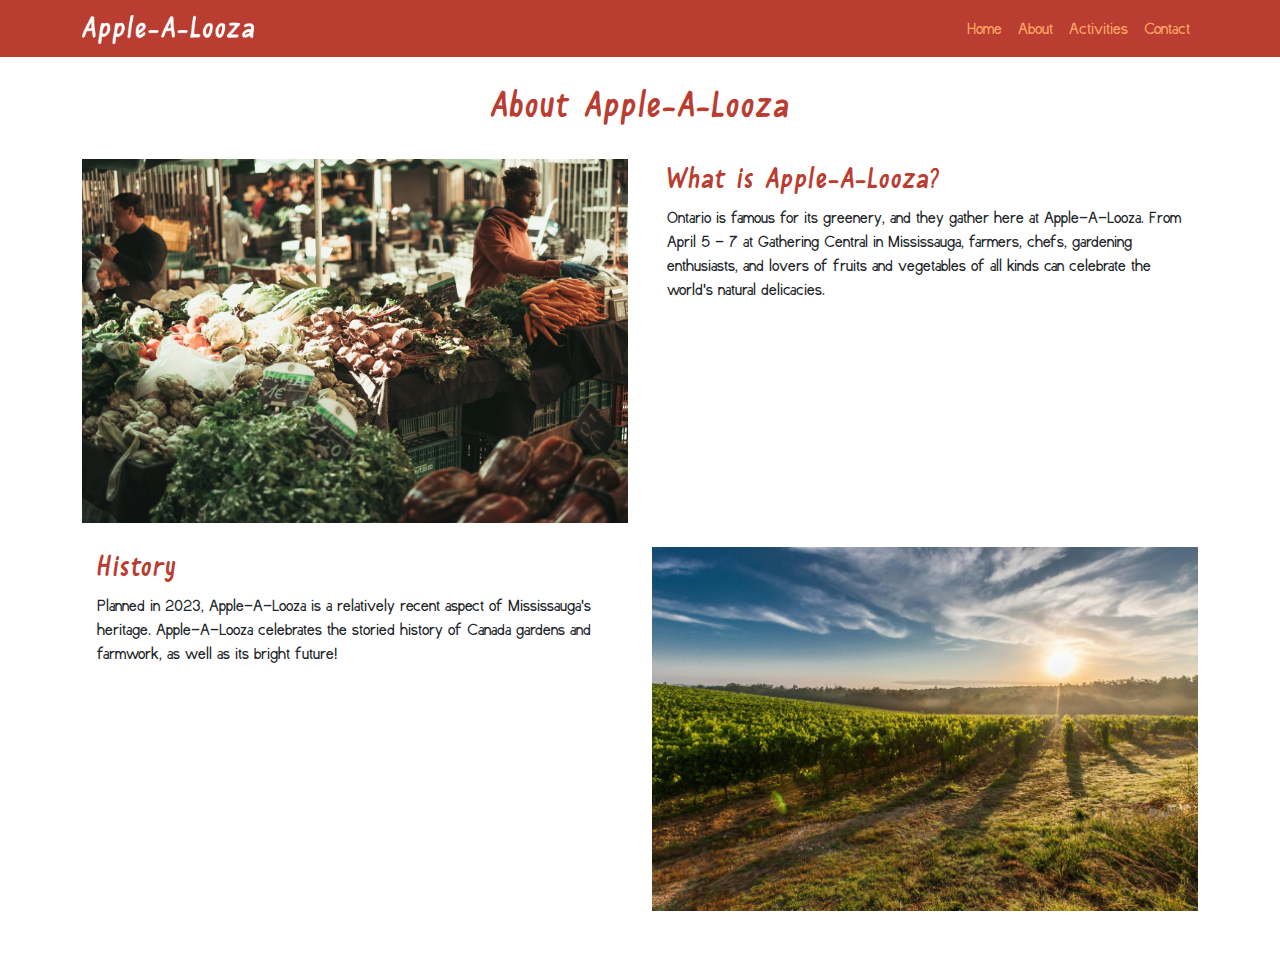
<file: about.html>
<!DOCTYPE html>
<html lang="en">
<head>
    <meta charset="UTF-8">
    <meta name="viewport" content="width=device-width, initial-scale=1">
    <title>Apple-A-Looza | About</title>
    <!-- Link to Bootstrap CSS -->
    <link href="https://cdn.jsdelivr.net/npm/bootstrap@5.0.0/dist/css/bootstrap.min.css" rel="stylesheet">
    <!-- Link to Custom Styles -->
    <link rel="stylesheet" href="styles.css">

    <!-- SEO Meta Tags -->
    <meta name="description" content="What is Apple-A-Looza? And what's it's history?">
    <meta name="keywords" content="Apple-A-Looza, Mississauga, Ontario, farmers, chefs, gardening, natural delicacies, Canada gardens, farmwork, heritage, activities, celebration">
    <meta name="author" content="Justin Lopez">
    <meta name="robots" content="index, follow">
    <meta name="og:title" content="Apple-A-Looza | About">
    <meta name="og:description" content="What is Apple-A-Looza? And what's it's history?">
    <meta name="og:image" content="pexels-anna-pou-9345619.jpg">
    <meta name="og:url" content="URL of the current page">
    <meta name="og:site_name" content="Apple-A-Looza">

    <style>
        body {
            margin-bottom: 50px; /* Adjust bottom margin */
        }

        .about-title {
            text-align: center;
        }

        .about-section {
            margin-top: 30px; /* Adjust top margin between sections */
        }

        /* Custom styles for larger screens (medium and above) */
        @media (min-width: 768px) {
            .about-textbox {
                padding: 0 15px; /* Add some padding to the text box */
            }
        }
    </style>

</head>

<body>

    <!-- Navigation -->
    <nav class="navbar navbar-expand-lg navbar-light">
        <div class="container">
            <!-- Logo on the left -->
            <a class="navbar-brand" href="#">
                <img src="images\LogoWhite.png" alt="Apple-A-Looza Logo" height="30">
            </a>
            <!-- Navbar items on the right -->
            <div class="navbar-collapse justify-content-end">
                <ul class="navbar-nav">
                    <li class="nav-item">
                        <a class="nav-link" href="index.html">Home</a>
                    </li>
                    <li class="nav-item">
                        <a class="nav-link" href="about.html">About</a>
                    </li>
                    <li class="nav-item">
                        <a class="nav-link" href="activities.html">Activities</a>
                    </li>
                    <li class="nav-item">
                        <a class="nav-link" href="contact.html">Contact</a>
                    </li>
                </ul>
            </div>
        </div>
    </nav>

    <!-- About Page Content -->
    <div class="container mt-4">
        <h1 class="about-title">About Apple-A-Looza</h1>

        <!-- First Section (Image on the Left) -->
        <div class="row about-section">
            <div class="col-md-6">
                <!-- Image for the First Section -->
                <img src="images/pexels-jo-kassis-4633292.jpg" alt="A group of people at a well-lit vegetable market in the evening." class="img-fluid">
            </div>
            <div class="col-md-6">
                <!-- Textbox with Header for the First Section -->
                <div class="about-textbox">
                    <h2>What is Apple-A-Looza?</h2>
                    <p>
                        Ontario is famous for its greenery, and they gather here at Apple-A-Looza. From April 5 - 7 at Gathering Central in Mississauga, farmers, chefs, gardening enthusiasts, and lovers of fruits and vegetables of all kinds can celebrate the world's natural delicacies.
                    </p>
                </div>
            </div>
        </div>

        <!-- Second Section (Image on the Right) -->
        <div class="row mt-4 about-section">
            <div class="col-md-6 order-md-2">
                <!-- Image for the Second Section -->
                <img src="images/pexels-pixabay-51947.jpg" alt="A crop at sunrise." class="img-fluid">
            </div>
            <div class="col-md-6">
                <!-- Textbox with Header for the Second Section -->
                <div class="about-textbox">
                    <h2>History</h2>
                    <p>
                        Planned in 2023, Apple-A-Looza is a relatively recent aspect of Mississauga's heritage. Apple-A-Looza celebrates the storied history of Canada gardens and farmwork, as well as its bright future!
                    </p>
                </div>
            </div>
        </div>
    </div>

<!-- Bootstrap JS and dependencies -->
<script src="https://cdn.jsdelivr.net/npm/@popperjs/core@2.0.8/dist/umd/popper.min.js"></script>
<script src="https://cdn.jsdelivr.net/npm/bootstrap@5.0.0/dist/js/bootstrap.min.js"></script>

</body>
</html>
</file>
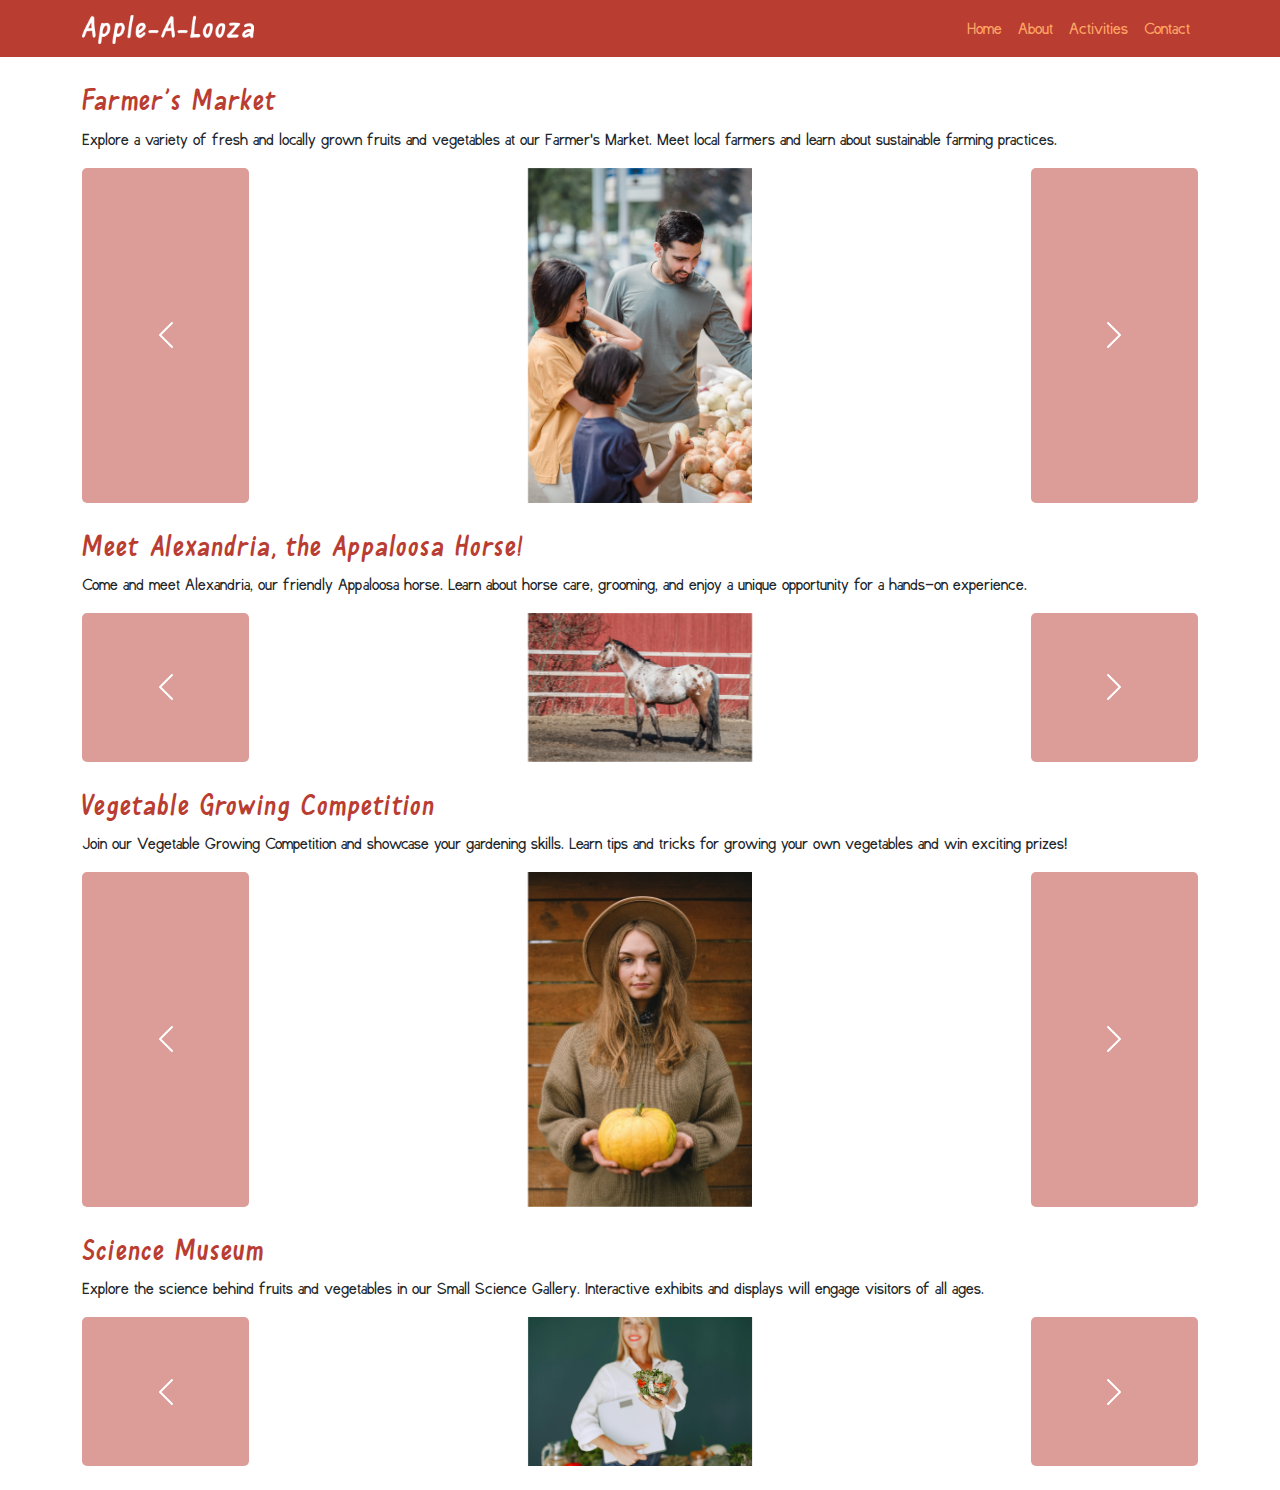
<file: activities.html>
<!DOCTYPE html>
<html lang="en">

<head>
    <meta charset="UTF-8">
    <meta name="viewport" content="width=device-width, initial-scale=1">
    <title>Apple-A-Looza | Activities</title>
    <!-- Link to Bootstrap CSS -->
    <link href="https://cdn.jsdelivr.net/npm/bootstrap@5.0.0/dist/css/bootstrap.min.css" rel="stylesheet">
    <!-- Link to Custom Styles -->
    <link rel="stylesheet" href="styles.css">

    <!-- SEO Meta Tags -->
    <meta name="description" content="Explore Apple-A-Looza's farmer's markets and science museums, and meet our horse, Alexandria!">
    <meta name="keywords" content="Apple-A-Looza, activities, Farmer's Market, Appaloosa Horse, Alexandria, Vegetable Growing Competition, Science Museum, event, celebration">
    <meta name="author" content="Justin Lopez">
    <meta name="robots" content="index, follow">
    <meta name="og:title" content="Apple-A-Looza | Activities">
    <meta name="og:description" content="Explore Apple-A-Looza's farmer's markets and science museums, and meet our horse, Alexandria!">
    <meta name="og:image" content="pexels-pavel-bak-7461598.jpg">
    <meta name="og:url" content="URL of the current page">
    <meta name="og:site_name" content="Apple-A-Looza">

    <style>
        
        /* Custom styles for image sizes in carousel */
        .custom-img-width {
            width: 20%;
            max-width: 100%;
            height: auto;
        }

        /* Custom styles for carousel control buttons */
        .carousel-control-prev,
        .carousel-control-next {
            color: #ba3d32;
            font-size: 2rem;
            background: #ba3d32;
            border: none;
            border-radius: 5px;
        }

        /* Custom styles for custom images on control buttons */
        .custom-carousel-control-prev-icon,
        .custom-carousel-control-next-icon {
            width: auto; /* Adjust the width as needed */
            height: auto; /* Adjust the height as needed */
            background-size: cover;
        }

        .custom-carousel-control-prev-icon {
            background-image: url('images/PrevArrow.png'); /* Replace with the path to your custom previous button image */
        }

        .custom-carousel-control-next-icon {
            background-image: url('images/NextArrow.png'); /* Replace with the path to your custom next button image */
        }
    </style>
</head>


<body>

    <!-- Navigation -->
    <nav class="navbar navbar-expand-lg navbar-light">
        <div class="container">
            <a class="navbar-brand" href="#">
                <img src="images\LogoWhite.png" alt="Apple-A-Looza Logo" height="30">
            </a>
            <div class="navbar-collapse justify-content-end">
                <ul class="navbar-nav">
                    <li class="nav-item">
                        <a class="nav-link" href="index.html">Home</a>
                    </li>
                    <li class="nav-item">
                        <a class="nav-link" href="about.html">About</a>
                    </li>
                    <li class="nav-item">
                        <a class="nav-link" href="activities.html">Activities</a>
                    </li>
                    <li class="nav-item">
                        <a class="nav-link" href="contact.html">Contact</a>
                    </li>
                </ul>
            </div>
        </div>
    </nav>

    <!-- Event Activities Content -->
    <div class="container mt-4 mb-4">

        <!-- Farmer's Market -->
        <section class="activity-section">
            <h2>Farmer's Market</h2>
            <p>
                Explore a variety of fresh and locally grown fruits and vegetables at our Farmer's Market.
                Meet local farmers and learn about sustainable farming practices.
            </p>
            <!-- Image Carousel for Farmer's Market -->
            <div id="farmerMarketCarousel" class="carousel slide" data-bs-ride="carousel">
                <div class="carousel-inner">
                    <div class="carousel-item active">
                        <img src="images/pexels-anna-pou-9345619.jpg" class="d-block custom-img-width mx-auto" alt="A man, a woman, and a child picking up onions at the farmer's market.">
                    </div>
                    <div class="carousel-item">
                        <img src="images/pexels-maria-orlova-4946998.jpg" class="d-block custom-img-width mx-auto" alt="Bell peppers, zucchini, and flowers being sold at the farmer's market.">
                    </div>
                    <div class="carousel-item">
                        <img src="images/pexels-kamaji-ogino-5094503.jpg" class="d-block custom-img-width mx-auto" alt="A woman picking up, and being kissed by her child, in front of the vegetables being sold.">
                    </div>
                </div>
                <button class="carousel-control-prev" type="button" data-bs-target="#farmerMarketCarousel" data-bs-slide="prev">
                    <span class="carousel-control-prev-icon" aria-hidden="true"></span>
                    <span class="visually-hidden">Previous</span>
                </button>
                <button class="carousel-control-next" type="button" data-bs-target="#farmerMarketCarousel" data-bs-slide="next">
                    <span class="carousel-control-next-icon" aria-hidden="true"></span>
                    <span class="visually-hidden">Next</span>
                </button>
            </div>
        </section>

        <!-- Meet and Greet with an Appaloosa Horse -->
        <section class="activity-section mt-4">
            <h2>Meet Alexandria, the Appaloosa Horse!</h2>
            <p>
                Come and meet Alexandria, our friendly Appaloosa horse. Learn about horse care, grooming, and enjoy a
                unique opportunity for a hands-on experience.
            </p>
            <!-- Image Carousel for Appaloosa Horse -->
            <div id="appaloosaCarousel" class="carousel slide" data-bs-ride="carousel">
                <div class="carousel-inner">
                    <div class="carousel-item active">
                        <img src="images/pexels-pavel-bak-7461598.jpg" class="d-block custom-img-width mx-auto" alt="Alexandria the horse, standing in front of a fence, on a farm, on a slightly snowy afternoon.">
                    </div>
                    <div class="carousel-item">
                        <img src="images/pexels-pavel-bak-7461597.jpg" class="d-block custom-img-width mx-auto" alt="Alexandria the horse, standing slightly off-screen to the right, with her face still visible.">
                    </div>
                </div>
                <button class="carousel-control-prev" type="button" data-bs-target="#appaloosaCarousel" data-bs-slide="prev">
                    <span class="carousel-control-prev-icon" aria-hidden="true"></span>
                    <span class="visually-hidden">Previous</span>
                </button>
                <button class="carousel-control-next" type="button" data-bs-target="#appaloosaCarousel" data-bs-slide="next">
                    <span class="carousel-control-next-icon" aria-hidden="true"></span>
                    <span class="visually-hidden">Next</span>
                </button>
            </div>
        </section>

        <!-- Vegetable Growing Competition -->
        <section class="activity-section mt-4">
            <h2>Vegetable Growing Competition</h2>
            <p>
                Join our Vegetable Growing Competition and showcase your gardening skills.
                Learn tips and tricks for growing your own vegetables and win exciting prizes!
            </p>
            <!-- Image Carousel for Vegetable Growing Competition -->
            <div id="vegetableCompetitionCarousel" class="carousel slide" data-bs-ride="carousel">
                <div class="carousel-inner">
                    <div class="carousel-item active">
                        <img src="images/pexels-anna-shvets-5231244.jpg" class="d-block custom-img-width mx-auto" alt="A woman wearing a sun hat, and holding her prized yellow pumpkin.">
                    </div>
                    <div class="carousel-item">
                        <img src="images/pexels-ekaterina-bolovtsova-5036705.jpg" class="d-block custom-img-width mx-auto" alt="A woman wearing a bucket hat, holding her homegrown strawberries.">
                    </div>
                    <div class="carousel-item">
                        <img src="images/pexels-sam-lion-5709271.jpg" class="d-block custom-img-width mx-auto" alt="A woman proudly showing off her basket of parsley leaves.">
                    </div>
                </div>
                <button class="carousel-control-prev" type="button" data-bs-target="#vegetableCompetitionCarousel" data-bs-slide="prev">
                    <span class="carousel-control-prev-icon" aria-hidden="true"></span>
                    <span class="visually-hidden">Previous</span>
                </button>
                <button class="carousel-control-next" type="button" data-bs-target="#vegetableCompetitionCarousel" data-bs-slide="next">
                    <span class="carousel-control-next-icon" aria-hidden="true"></span>
                    <span class="visually-hidden">Next</span>
                </button>
            </div>
        </section>

        <!-- Science Museum -->
        <section class="activity-section mt-4">
            <h2>Science Museum</h2>
            <p>
                Explore the science behind fruits and vegetables in our Small Science Gallery.
                Interactive exhibits and displays will engage visitors of all ages.
            </p>
            <!-- Image Carousel for Small Science Gallery -->
            <div id="scienceGalleryCarousel" class="carousel slide" data-bs-ride="carousel">
                <div class="carousel-inner">
                    <div class="carousel-item active">
                        <img src="images/pexels-gustavo-fring-5622196.jpg" class="d-block custom-img-width mx-auto" alt="A woman, standing in front of a chalkboard, holding a clipboard, and showing you a small bowl of vegetables.">
                    </div>
                    <div class="carousel-item">
                        <img src="images/pexels-pixabay-356040.jpg" class="d-block custom-img-width mx-auto" alt="Bell peppers, turnips, and other vegetables sitting in front of a window sil on a sunny day.">
                    </div>
                    <div class="carousel-item">
                        <img src="images/pexels-jill-wellington-35625.jpg" class="d-block custom-img-width mx-auto" alt="A scientist, specializing in food, looking through a microscope, with a book about fruits and vegetables next to him on his desk.">
                    </div>
                </div>
                <button class="carousel-control-prev" type="button" data-bs-target="#scienceGalleryCarousel" data-bs-slide="prev">
                    <span class="carousel-control-prev-icon" aria-hidden="true"></span>
                    <span class="visually-hidden">Previous</span>
                </button>
                <button class="carousel-control-next" type="button" data-bs-target="#scienceGalleryCarousel" data-bs-slide="next">
                    <span class="carousel-control-next-icon" aria-hidden="true"></span>
                    <span class="visually-hidden">Next</span>
                </button>
            </div>
        </section>

    </div>

    <!-- Bootstrap JS and dependencies -->
    <script src="https://cdn.jsdelivr.net/npm/@popperjs/core@2.0.8/dist/umd/popper.min.js"></script>
    <script src="https://cdn.jsdelivr.net/npm/bootstrap@5.0.0/dist/js/bootstrap.min.js"></script>

</body>

</html>
</file>
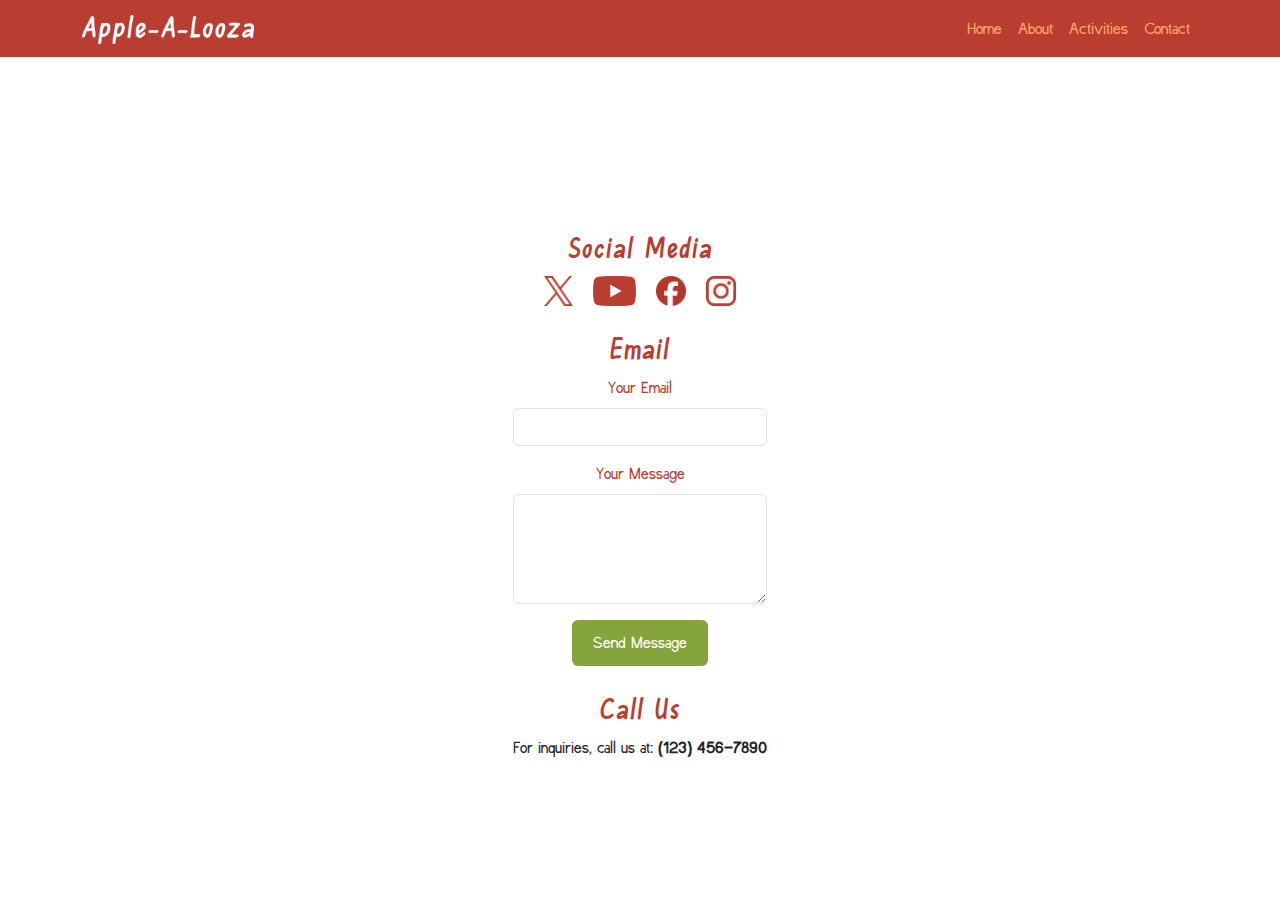
<file: contact.html>
<!DOCTYPE html>
<html lang="en">
<head>
    <meta charset="UTF-8">
    <meta name="viewport" content="width=device-width, initial-scale=1">
    <title>Apple-A-Looza | Contact</title>

    <!-- Meta Tags for SEO -->
    <meta name="description" content="Want more information on Apple-A-Looza? Contact us via email, phone, or social media!">
    <meta name="keywords" content="Apple-A-Looza, contact us, get in touch, support, inquiries, phone, email, social media, twitter, x, facebook, youtube, instagram, google, event, phone number, cell">
    <meta name="author" content="Apple-A-Looza">
    
    <!-- Open Graph / Facebook -->
    <meta property="og:type" content="website">
    <meta property="og:title" content="Apple-A-Looza | Contact">
    <meta property="og:description" content="Want more information on Apple-A-Looza? Contact us via email, phone, or social media!">
    <meta property="og:image" content="pexels-kamaji-ogino-5094494.jpg">
    <meta property="og:url" content="https://www.yourwebsite.com/contact">
    
    <!-- Twitter -->
    <meta property="twitter:card" content="summary_large_image">
    <meta property="twitter:title" content="Contact Us - Apple-A-Looza">
    <meta property="twitter:description" content="Want more information on Apple-A-Looza? Contact us via email, phone, or social media!">
    <meta property="twitter:image" content="pexels-kamaji-ogino-5094494.jpg">
    <meta property="twitter:url" content="https://www.yourwebsite.com/contact">
    
    <!-- Favicon -->
    <link rel="icon" href="favicon.ico" type="image/x-icon">

    <!-- Link to Bootstrap CSS -->
    <link href="https://cdn.jsdelivr.net/npm/bootstrap@5.0.0/dist/css/bootstrap.min.css" rel="stylesheet">
    <!-- Link to Custom Styles -->
    <link rel="stylesheet" href="styles.css">
    <!-- jQuery -->
    <script src="https://code.jquery.com/jquery-3.6.4.min.js"></script>
    
    <style>
        /* Custom Styles for Centering Content */
        body {
            display: flex;
            min-height: 100vh;
            flex-direction: column;
        }

        .container {
            flex: 1;
            display: flex;
            align-items: center;
            justify-content: center;
        }

        .contact-section {
            text-align: center;
        }

        /* Custom Styles for Social Media Icons */
        .social-icons {
            list-style: none;
            padding: 0;
            display: flex;
            justify-content: center;
            gap: 20px;
        }

        .social-icon img {
            width: auto;
            height: 30px;
            filter: brightness(1);
            transition: filter 0.3s ease-in-out;
        }

        .social-icon:hover img {
            filter: brightness(1.5); /* Adjust the brightness to your liking */
        }
    </style>
</head>

<body>

    <!-- Navigation -->
    <nav class="navbar navbar-expand-lg navbar-light">
        <div class="container">
            <!-- Logo on the left -->
            <a class="navbar-brand" href="#">
                <img src="images\LogoWhite.png" alt="Apple-A-Looza Logo" height="30">
            </a>
            <!-- Navbar items on the right -->
            <div class="navbar-collapse justify-content-end">
                <ul class="navbar-nav">
                    <li class="nav-item">
                        <a class="nav-link" href="index.html">Home</a>
                    </li>
                    <li class="nav-item">
                        <a class="nav-link" href="about.html">About</a>
                    </li>
                    <li class="nav-item">
                        <a class="nav-link" href="activities.html">Activities</a>
                    </li>
                    <li class="nav-item">
                        <a class="nav-link" href="contact.html">Contact</a>
                    </li>
                </ul>
            </div>
        </div>
    </nav>

    <!-- Contact Page Content -->
    <div class="container mt-4">
        <div class="contact-section">
            <!-- Social Media Icons -->
            <h2 class="mt-4">Social Media</h2>
            <ul class="list-unstyled social-icons">
                <!-- X -->
                <li class="social-icon">
                    <a href="#" target="_blank">
                        <img src="images/logo-red.png.twimg.1920.png" alt="X Icon" title="X">
                    </a>
                </li>
                <!-- YouTube -->
                <li class="social-icon">
                    <a href="#" target="_blank">
                        <img src="images/Youtube_logo_Recolored.png" alt="YouTube Icon" width="auto" height="auto" title="YouTube">
                    </a>
                </li>
                <!-- Facebook -->
                <li class="social-icon">
                    <a href="#" target="_blank">
                        <img src="images/Facebook_Logo_Red.png" alt="Facebook Icon" title="Facebook">
                    </a>
                </li>
                <!-- Instagram -->
                <li class="social-icon">
                    <a href="#" target="_blank">
                        <img src="images/87390Red.png" alt="Instagram Icon" title="Instagram">
                    </a>
                </li>
            </ul>

            <!-- Email -->
            <h2 class="mt-4">Email</h2>
            <div class="mb-3">
                <label for="email" class="form-label">Your Email</label>
                <input type="email" class="form-control" id="email" name="email" required>
                <div class="invalid-feedback">Please enter a valid email address.</div>
            </div>

            <!-- Message -->
            <div class="mb-3">
                <label for="message" class="form-label">Your Message</label>
                <textarea class="form-control" id="message" name="message" rows="4" required></textarea>
                <div class="invalid-feedback">Please enter your message.</div>
            </div>

            <!-- Submit Button -->
            <button type="submit" class="btn btn-custom">Send Message</button>

            <!-- Phone Number -->
            <h2 class="mt-4">Call Us</h2>
            <p>For inquiries, call us at: <strong>(123) 456-7890</strong></p>
        </div>
    </div>

    <!-- Bootstrap JS and dependencies -->
    <script src="https://cdn.jsdelivr.net/npm/@popperjs/core@2.0.8/dist/umd/popper.min.js"></script>
    <script src="https://cdn.jsdelivr.net/npm/bootstrap@5.0.0/dist/js/bootstrap.min.js"></script>

</body>
</html>
</file>
<file: styles.css>
/* Custom Fonts */
@font-face {
    font-family: 'HeadingFont';
    src: url('fonts/sebatas-teman-font/SebatasTeman-3zn6G.otf') format('opentype');
    /* Add additional formats if needed */
}

@font-face {
    font-family: 'SiteFont';
    src: url('fonts/Manun-YzzRL.otf') format('opentype');
    /* Add additional formats if needed */
}
/* Apply Custom Fonts */

/* Heading Styles */
h1, h2, h3, h4, h5, h6 {
    font-family: 'HeadingFont', sans-serif;
    color: #ba3d32;
    /* Add additional styling as needed */
}

/* Paragraph Styles */
p {
    font-family: 'SiteFont', sans-serif;
    /* Add additional styling as needed */
}

/* Lead Styles */
lead {
    font-family: 'SiteFont', sans-serif;
    /* Add additional styling as needed */
}

/* Apply Custom Fonts to Labels */
.form-label {
    font-family: 'SiteFont', sans-serif;
    color: #ba3d32; /* Set the desired text color */
}

/* Email */
h2.email-title {
    font-family: 'SiteFont', sans-serif;
    color: #ba3d32; /* Set the desired text color */
}

/* Email and Message Inputs */
input[type="email"],
textarea {
    font-family: 'SiteFont', sans-serif;
    /* Add any additional styling as needed */
}

/* Custom Styles for Navbar */
.navbar {
    background-color: #ba3d32 !important; /* Use !important to override other styles if needed */
}

.navbar-brand img {
    /* Customize the logo styles if needed */
    content: url('images/LogoWhite.png');
    width: 20%; /* Allow the logo to adjust its width */
    height: 20%; /* Set a fixed height or adjust as needed */
    max-width: 100%;
    height: auto;
}

.navbar-nav .nav-link {
    color: #ffa663 !important; /* Set the default color */
    font-family: 'SiteFont', sans-serif;
    transition: color 0.3s ease; /* Add smooth transition for color change */
}

.navbar-nav .nav-link:hover {
    color: #ffffff !important; /* Set the desired color on hover */
    background-color: transparent;
}

/* Custom Colors */
:root {
    --primary-color: #ba3d32; /* Set your primary color */
    --secondary-color: #ee802a; /* Set your secondary color */
    --accent-color: #85a43c; /* Set an accent color */
}

/* Apply Custom Colors */
/* Example: Change the background color of the navigation bar */
.navbar {
    background-color: var(--primary-color);
}

/* Example: Change the color of buttons */
.btn {
    background-color: var(--accent-color);
    color: #fff; /* Set text color for buttons */
}

/* Increase margin-bottom for the input fields and message box */
.form-control,
textarea {
    margin-bottom: 10px; /* Adjust the value as needed */
}

/*Custom Buttons */
.btn-custom {
    font-family: 'SiteFont', sans-serif; /* Set your custom font */
    background-color:#85a43c; /* Set the button background color using a custom color variable */
    color: #fff; /* Set the text color for the button */
    padding: 10px 20px; /* Add padding to the button (adjust values as needed) */
    /* Add any additional styling as needed */
}

.btn-custom:hover {
    background-color: #b2da55; /* Set the button background color on hover */
    /* Add any additional styling for hover state */
}
</file>
